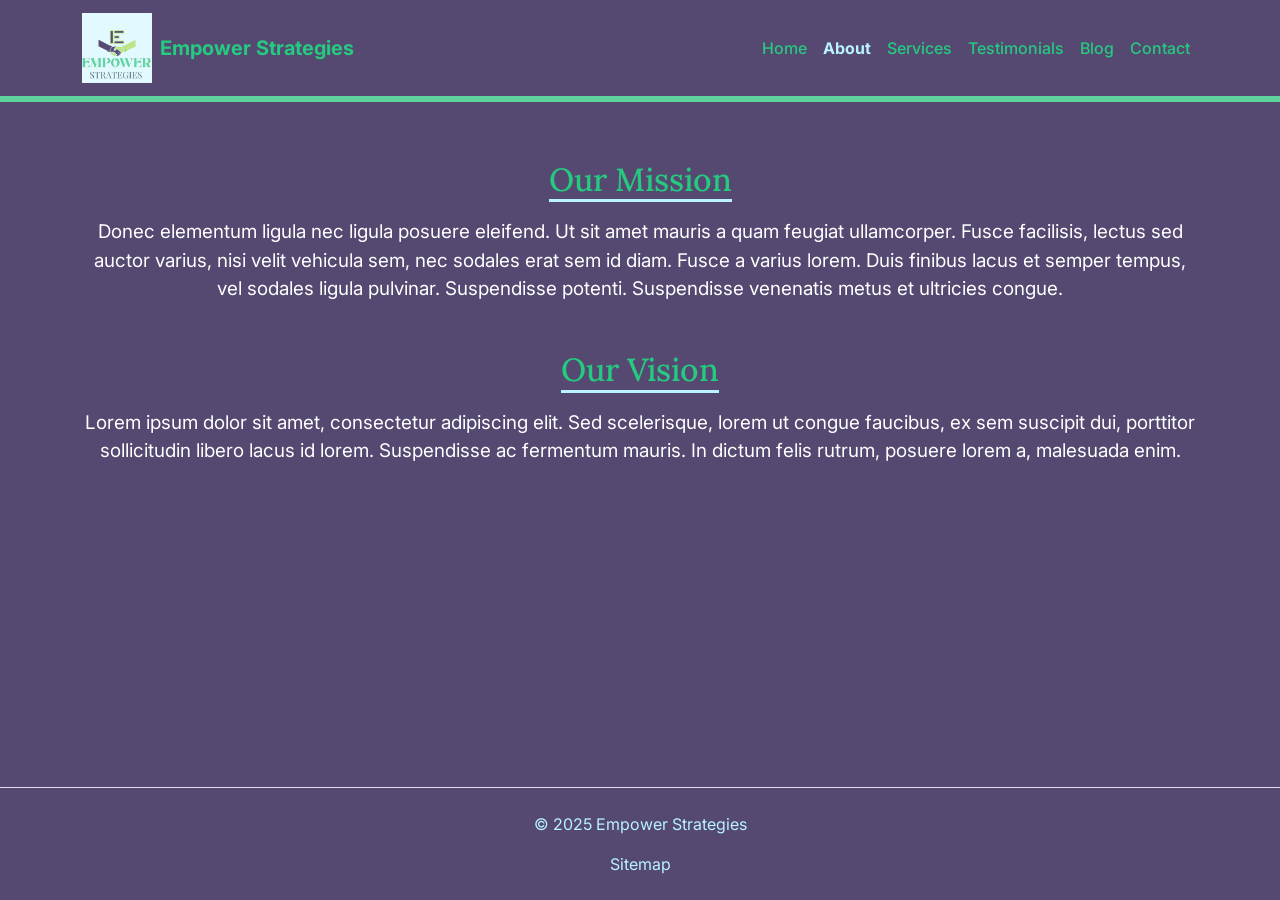
<file: Empower Strategies/about.html>
<!doctype html>
<html lang="en">
<head>
  <meta charset="utf-8">
  <meta name="viewport" content="width=device-width, initial-scale=1">
  <title>Empower Strategies – About Us</title>
  <meta name="description" content="Learn more about Empower Strategies, our mission, and our vision.">
  <!-- Google Fonts -->
  <link href="https://fonts.googleapis.com/css2?family=Inter:wght@400;600&family=Lora:wght@700&display=swap" rel="stylesheet">
  <!-- Bootstrap CSS -->
  <link rel="stylesheet" href="https://cdn.jsdelivr.net/npm/bootstrap@5.3.2/dist/css/bootstrap.min.css">
  <!-- Your CSS -->
  <link rel="stylesheet" href="css/main.css?v=1.0.0">
</head>
<body class="about-page">

  <!-- Navbar -->
  <header class="border-bottom">
    <nav class="navbar navbar-expand-lg">
      <div class="container">
        <a class="navbar-brand d-flex align-items-center" href="index.html">
          <img src="img/logo4.jpg" alt="Empower Strategies Logo" height="30" class="me-2">
          <span>Empower Strategies</span>
        </a>
        <button class="navbar-toggler" type="button" data-bs-toggle="collapse" data-bs-target="#navMenu">
          <span class="navbar-toggler-icon"></span>
        </button>
        <div id="navMenu" class="collapse navbar-collapse">
          <ul class="navbar-nav ms-auto">
            <li class="nav-item"><a class="nav-link" href="index.html">Home</a></li>
            <li class="nav-item"><a class="nav-link active" href="about.html">About</a></li>
            <li class="nav-item"><a class="nav-link" href="services.html">Services</a></li>
            <li class="nav-item"><a class="nav-link" href="testimonials.html">Testimonials</a></li>
            <li class="nav-item"><a class="nav-link" href="blog.html">Blog</a></li>
            <li class="nav-item"><a class="nav-link" href="contact.html">Contact</a></li>
          </ul>
        </div>
      </div>
    </nav>
  </header>

  <!-- About Content -->
  <main class="container py-5 text-center">
    <div class="about-block">
      <h2>Our Mission</h2>
      <p>
        Donec elementum ligula nec ligula posuere eleifend. Ut sit amet mauris a quam feugiat ullamcorper. 
        Fusce facilisis, lectus sed auctor varius, nisi velit vehicula sem, nec sodales erat sem id diam. 
        Fusce a varius lorem. Duis finibus lacus et semper tempus, vel sodales ligula pulvinar. 
        Suspendisse potenti. Suspendisse venenatis metus et ultricies congue.
      </p>
    </div>

    <div class="about-block">
      <h2>Our Vision</h2>
      <p>
        Lorem ipsum dolor sit amet, consectetur adipiscing elit. Sed scelerisque, lorem ut congue faucibus, 
        ex sem suscipit dui, porttitor sollicitudin libero lacus id lorem. Suspendisse ac fermentum mauris. 
        In dictum felis rutrum, posuere lorem a, malesuada enim.
      </p>
    </div>
  </main>

  <!-- Footer -->
  <footer class="py-4 border-top text-center">
    <p>&copy; 2025 Empower Strategies</p>
    <a href="sitemap.xml">Sitemap</a>
  </footer>

  <!-- Bootstrap JS -->
  <script defer src="https://cdn.jsdelivr.net/npm/bootstrap@5.3.2/dist/js/bootstrap.bundle.min.js"></script>
  <!-- Your JS -->
  <script defer src="js/main.js?v=1.0.0"></script>
</body>
</html>
</file>
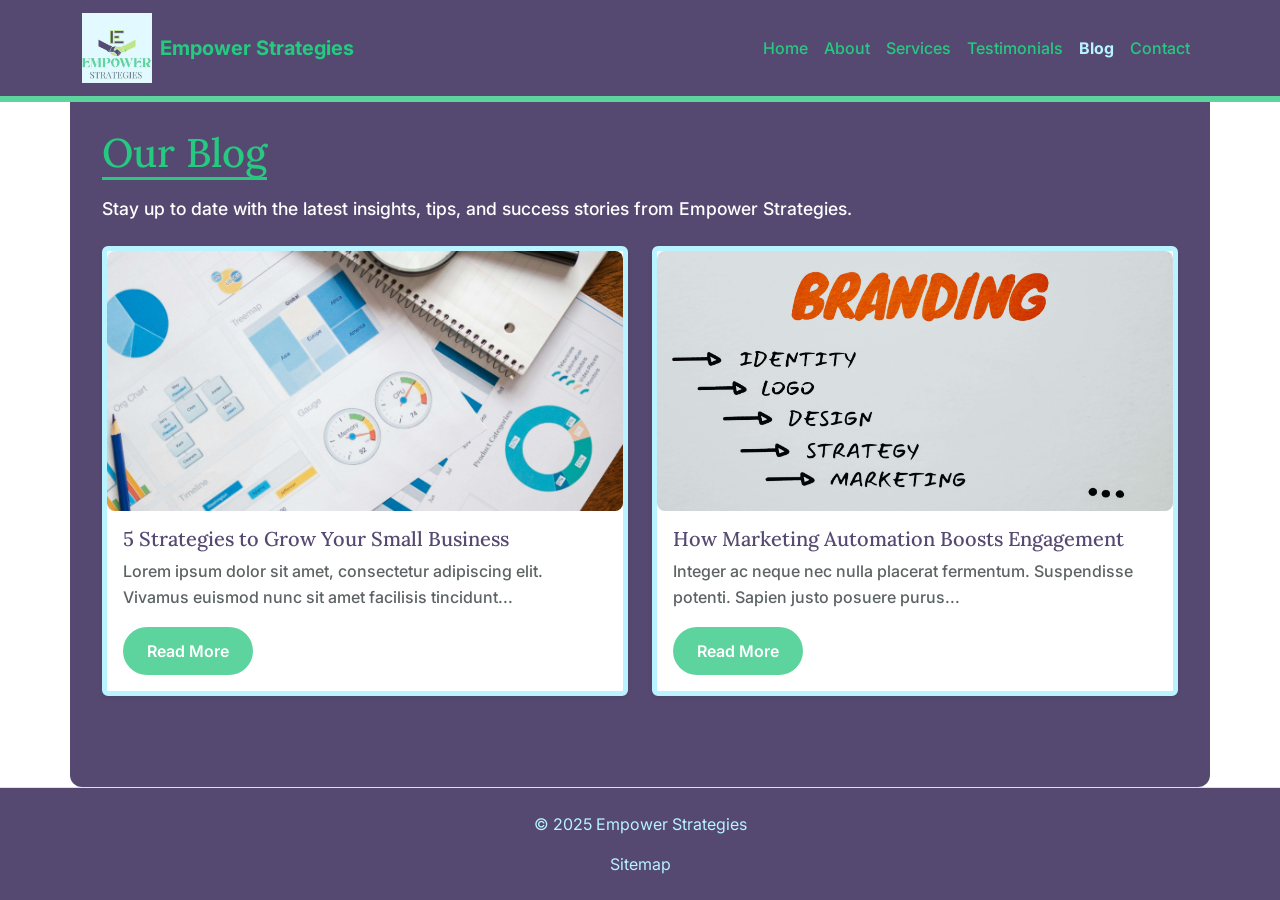
<file: Empower Strategies/blog.html>
<!doctype html>
<html lang="en">
<head>
  <meta charset="utf-8">
  <meta name="viewport" content="width=device-width, initial-scale=1">
  <title>Empower Strategies – Blog</title>
  <meta name="description" content="Read the latest articles and insights from Empower Strategies.">
  <!-- Google Fonts -->
  <link href="https://fonts.googleapis.com/css2?family=Inter:wght@400;600&family=Lora:wght@700&display=swap" rel="stylesheet">
  <!-- Bootstrap CSS -->
  <link rel="stylesheet" href="https://cdn.jsdelivr.net/npm/bootstrap@5.3.2/dist/css/bootstrap.min.css">
  <!-- Your CSS -->
  <link rel="stylesheet" href="css/main.css?v=1.0.0">
</head>
<body>
  <!-- Header / Navigation -->
  <header class="border-bottom">
    <nav class="navbar navbar-expand-lg">
      <div class="container">
        <a class="navbar-brand d-flex align-items-center" href="index.html">
          <img src="img/logo4.jpg" alt="Empower Strategies Logo" height="30" class="me-2">
          <span>Empower Strategies</span>
        </a>
        <button class="navbar-toggler" type="button" data-bs-toggle="collapse" data-bs-target="#navMenu">
          <span class="navbar-toggler-icon"></span>
        </button>
        <div id="navMenu" class="collapse navbar-collapse">
          <ul class="navbar-nav ms-auto">
            <li class="nav-item"><a class="nav-link" href="index.html">Home</a></li>
            <li class="nav-item"><a class="nav-link" href="about.html">About</a></li>
            <li class="nav-item"><a class="nav-link" href="services.html">Services</a></li>
            <li class="nav-item"><a class="nav-link" href="testimonials.html">Testimonials</a></li>
            <li class="nav-item"><a class="nav-link active" href="blog.html" aria-current="page">Blog</a></li>
            <li class="nav-item"><a class="nav-link" href="contact.html">Contact</a></li>
          </ul>
        </div>
      </div>
    </nav>
  </header>

  <!-- Main content -->
  <main class="container py-5 blog-page">
	<div class="blog-intro">
    <h1>Our Blog</h1>
    <p class="mb-4">Stay up to date with the latest insights, tips, and success stories from Empower Strategies.</p>

    <!-- Blog post previews -->
    <div class="row g-4">
      <div class="col-md-6">
        <div class="card h-100 shadow-sm">
          <img src="img/blog1.jpg" class="card-img-top" alt="Blog post 1 image">
          <div class="card-body">
            <h5 class="card-title">5 Strategies to Grow Your Small Business</h5>
            <p class="card-text">Lorem ipsum dolor sit amet, consectetur adipiscing elit. Vivamus euismod nunc sit amet facilisis tincidunt...</p>
            <a href="#" class="btn btn-primary">Read More</a>
          </div>
        </div>
      </div>

      <div class="col-md-6">
        <div class="card h-100 shadow-sm">
          <img src="img/blog2.jpg" class="card-img-top" alt="Blog post 2 image">
          <div class="card-body">
            <h5 class="card-title">How Marketing Automation Boosts Engagement</h5>
            <p class="card-text">Integer ac neque nec nulla placerat fermentum. Suspendisse potenti. Sapien justo posuere purus...</p>
            <a href="#" class="btn btn-primary">Read More</a>
          </div>
        </div>
      </div>
    </div>
  </main>

  <!-- Footer -->
  <footer class="py-4 border-top text-center">
    <p>&copy; 2025 Empower Strategies</p>
    <a href="sitemap.xml">Sitemap</a>
  </footer>

  <!-- Bootstrap JS -->
  <script defer src="https://cdn.jsdelivr.net/npm/bootstrap@5.3.2/dist/js/bootstrap.bundle.min.js"></script>
  <!-- Your JS -->
  <script defer src="js/main.js?v=1.0.0"></script>
</body>
</html>
</file>
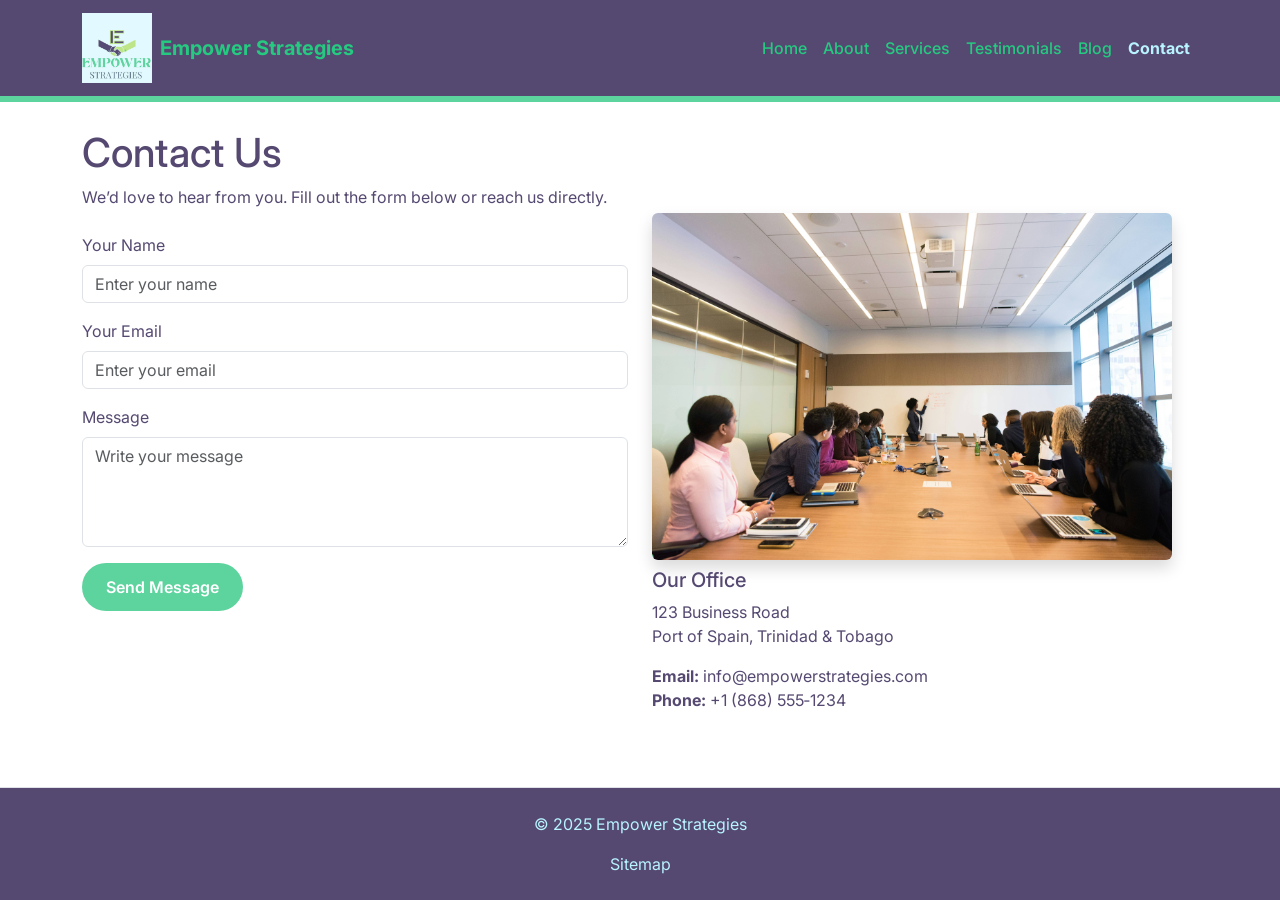
<file: Empower Strategies/contact.html>
<!doctype html>
<html lang="en">
<head>
  <meta charset="utf-8">
  <meta name="viewport" content="width=device-width, initial-scale=1">
  <title>Empower Strategies – Contact Us</title>
  <meta name="description" content="Get in touch with Empower Strategies for inquiries, support, or collaboration.">
  <!-- Google Fonts -->
  <link href="https://fonts.googleapis.com/css2?family=Inter:wght@400;600&family=Lora:wght@700&display=swap" rel="stylesheet">
  <!-- Bootstrap CSS -->
  <link rel="stylesheet" href="https://cdn.jsdelivr.net/npm/bootstrap@5.3.2/dist/css/bootstrap.min.css">
  <!-- Your CSS -->
  <link rel="stylesheet" href="css/main.css?v=1.0.0">
</head>
<body>
  <!-- Header / Navigation -->
  <header class="border-bottom">
    <nav class="navbar navbar-expand-lg">
      <div class="container">
         <a class="navbar-brand d-flex align-items-center" href="index.html">
  <img src="img/logo4.jpg" alt="Empower Strategies Logo" height="30" class="me-2">
  <span>Empower Strategies</span>
</a>
        <button class="navbar-toggler" type="button" data-bs-toggle="collapse" data-bs-target="#navMenu">
          <span class="navbar-toggler-icon"></span>
        </button>
        <div id="navMenu" class="collapse navbar-collapse">
          <ul class="navbar-nav ms-auto">
            <li class="nav-item"><a class="nav-link" href="index.html">Home</a></li>
            <li class="nav-item"><a class="nav-link" href="about.html">About</a></li>
            <li class="nav-item"><a class="nav-link" href="services.html">Services</a></li>
            <li class="nav-item"><a class="nav-link" href="testimonials.html">Testimonials</a></li>
            <li class="nav-item"><a class="nav-link" href="blog.html">Blog</a></li>
            <li class="nav-item"><a class="nav-link active" href="contact.html" aria-current="page">Contact</a></li>
          </ul>
        </div>
      </div>
    </nav>
  </header>

  <!-- Main content -->
  <main class="container py-5">
    <h1>Contact Us</h1>
    <p class="mb-4">We’d love to hear from you. Fill out the form below or reach us directly.</p>
      <!-- Contact form -->
      <div class="row g-4">
  <div class="col-md-6">
        <form>
          <div class="mb-3">
            <label for="name" class="form-label">Your Name</label>
            <input type="text" class="form-control" id="name" placeholder="Enter your name">
          </div>
          <div class="mb-3">
            <label for="email" class="form-label">Your Email</label>
            <input type="email" class="form-control" id="email" placeholder="Enter your email">
          </div>
          <div class="mb-3">
            <label for="message" class="form-label">Message</label>
            <textarea class="form-control" id="message" rows="4" placeholder="Write your message"></textarea>
          </div>
          <button type="submit" class="btn btn-primary">Send Message</button>
        </form>
      </div>

      <!-- Contact details -->
       <div class="col-md-6">
	 <img src="img/contact1.jpg" alt="Office team working" style="max-width:520px; margin-top:-20px;" class="rounded shadow mb-2">

        <h5>Our Office</h5>
        <p>123 Business Road<br>Port of Spain, Trinidad & Tobago</p>
        <p><strong>Email:</strong> info@empowerstrategies.com<br><strong>Phone:</strong> +1 (868) 555‑1234</p>
      </div>
    </div>
  </main>

  <!-- Footer -->
  <footer class="py-4 border-top text-center">
    <p>&copy; 2025 Empower Strategies</p>
    <a href="sitemap.xml">Sitemap</a>
  </footer>

  <!-- Bootstrap JS -->
  <script defer src="https://cdn.jsdelivr.net/npm/bootstrap@5.3.2/dist/js/bootstrap.bundle.min.js"></script>
  <!-- Your JS -->
  <script defer src="js/main.js?v=1.0.0"></script>
</body>
</html>
</file>
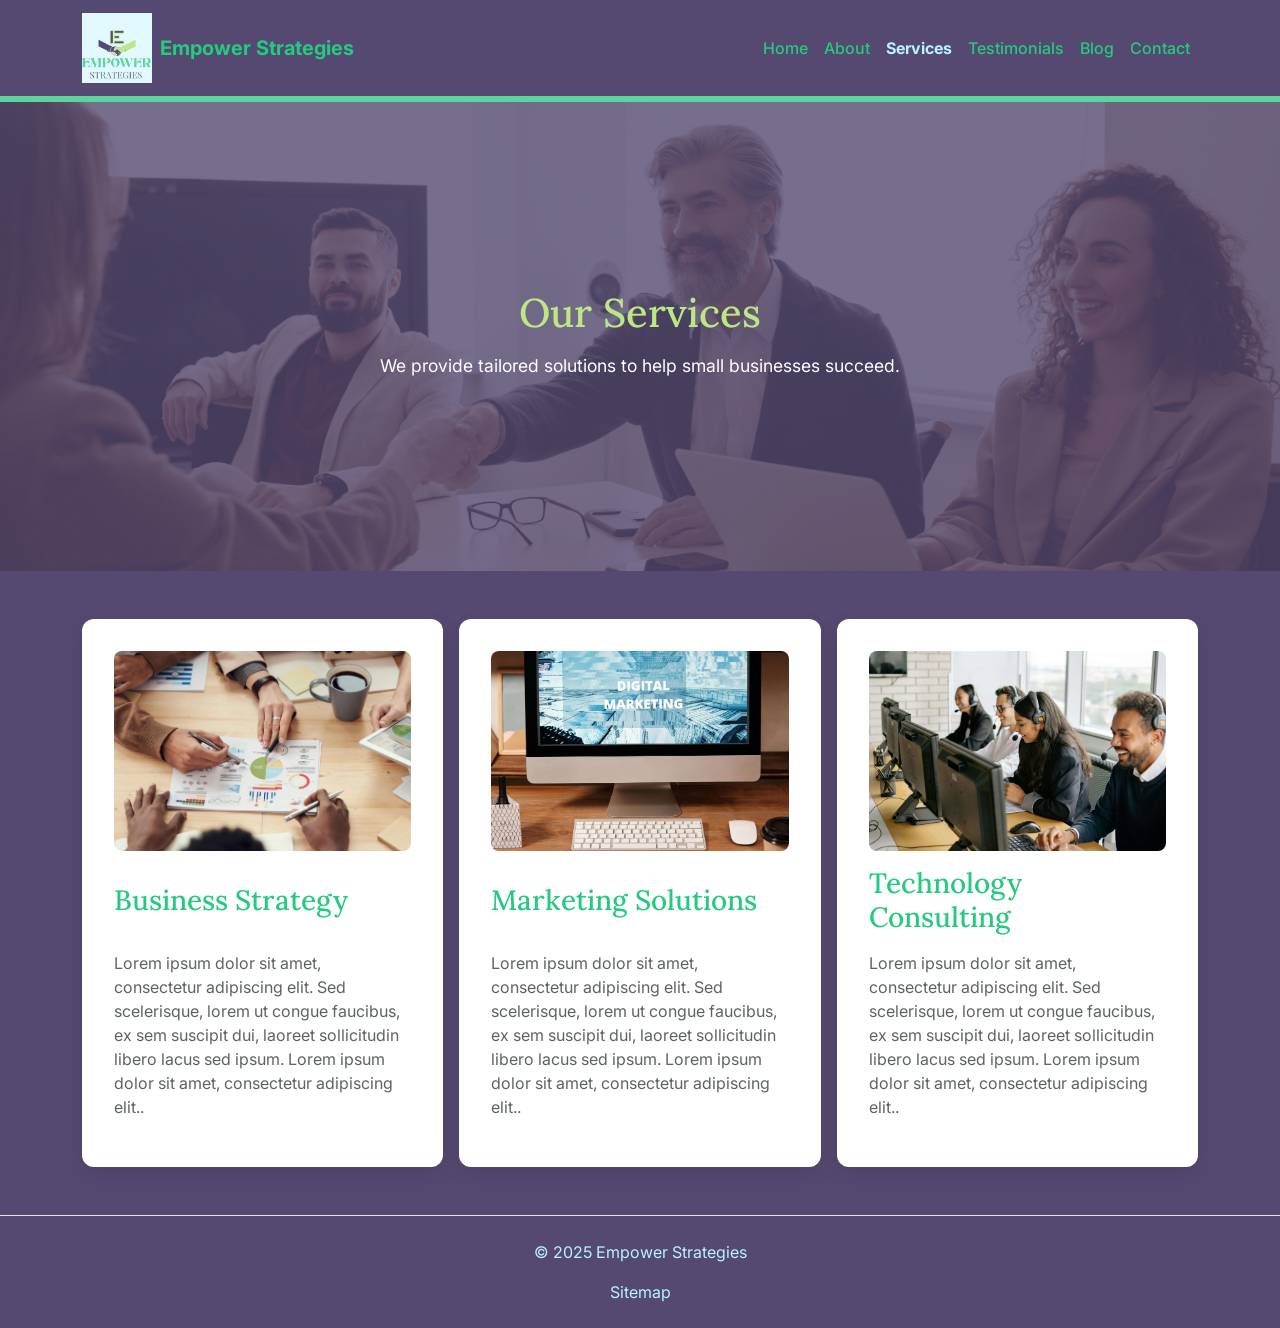
<file: Empower Strategies/services.html>
<!doctype html>
<html lang="en">
<head>
  <meta charset="utf-8">
  <meta name="viewport" content="width=device-width, initial-scale=1">
  <title>Empower Strategies – About Us</title>
  <meta name="description" content="Learn more about Empower Strategies, our mission, and our team.">
  <!-- Google Fonts -->
  <link href="https://fonts.googleapis.com/css2?family=Inter:wght@400;600&family=Lora:wght@700&display=swap" rel="stylesheet">
  <!-- Bootstrap CSS -->
  <link rel="stylesheet" href="https://cdn.jsdelivr.net/npm/bootstrap@5.3.2/dist/css/bootstrap.min.css">
  <!-- Your CSS -->
  <link rel="stylesheet" href="css/main.css?v=1.0.0">
</head>
<body class="services-page">
<header class="border-bottom">
    <nav class="navbar navbar-expand-lg">
      <div class="container">
        <a class="navbar-brand d-flex align-items-center" href="index.html">
          <img src="img/logo4.jpg" alt="Empower Strategies Logo" height="30" class="me-2">
          <span>Empower Strategies</span>
        </a>
        <button class="navbar-toggler" type="button" data-bs-toggle="collapse" data-bs-target="#navMenu">
          <span class="navbar-toggler-icon"></span>
        </button>
        <div id="navMenu" class="collapse navbar-collapse">
          <ul class="navbar-nav ms-auto">
            <li class="nav-item"><a class="nav-link" href="index.html">Home</a></li>
            <li class="nav-item"><a class="nav-link active" href="about.html">About</a></li>
            <li class="nav-item"><a class="nav-link" href="services.html">Services</a></li>
            <li class="nav-item"><a class="nav-link" href="testimonials.html">Testimonials</a></li>
            <li class="nav-item"><a class="nav-link" href="blog.html">Blog</a></li>
            <li class="nav-item"><a class="nav-link" href="contact.html">Contact</a></li>
          </ul>
        </div>
      </div>
    </nav>
  </header>

<!-- Hero Banner -->
<section class="services-hero text-center text-white">
  <div class="container">
    <h1>Our Services</h1>
    <p>We provide tailored solutions to help small businesses succeed.</p>
  </div>
</section>

<section class="services-grid container py-5">
  <div class="row no-gutters"> <!-- no gap -->
    
    <div class="col-md-4">
      <div class="service-box">
        <img src="img/service1.jpg" alt="Business Strategy">
        <h3>Business Strategy</h3>
        <p>Lorem ipsum dolor sit amet, consectetur adipiscing elit. Sed scelerisque, lorem ut congue faucibus, ex sem suscipit dui, laoreet sollicitudin libero lacus sed ipsum. Lorem ipsum dolor sit amet, consectetur adipiscing elit..</p>
      </div>
    </div>

    <div class="col-md-4">
      <div class="service-box">
        <img src="img/service2.jpg" alt="Marketing Solutions">
        <h3>Marketing Solutions</h3>
        <p>Lorem ipsum dolor sit amet, consectetur adipiscing elit. Sed scelerisque, lorem ut congue faucibus, ex sem suscipit dui, laoreet sollicitudin libero lacus sed ipsum. Lorem ipsum dolor sit amet, consectetur adipiscing elit..</p>
      </div>
    </div>

    <div class="col-md-4">
      <div class="service-box">
        <img src="img/service3.jpg" alt="Technology Consulting">
        <h3>Technology Consulting</h3>
        <p>Lorem ipsum dolor sit amet, consectetur adipiscing elit. Sed scelerisque, lorem ut congue faucibus, ex sem suscipit dui, laoreet sollicitudin libero lacus sed ipsum. Lorem ipsum dolor sit amet, consectetur adipiscing elit..</p>
      </div>
    </div>

  </div>
</section>



<!-- Footer -->
  <footer class="py-4 border-top text-center">
    <p>&copy; 2025 Empower Strategies</p>
    <a href="sitemap.xml">Sitemap</a>
  </footer>

  <!-- Bootstrap JS -->
  <script defer src="https://cdn.jsdelivr.net/npm/bootstrap@5.3.2/dist/js/bootstrap.bundle.min.js"></script>
  <!-- Your JS -->
  <script defer src="js/main.js?v=1.0.0"></script>
</body>
</html>
</file>
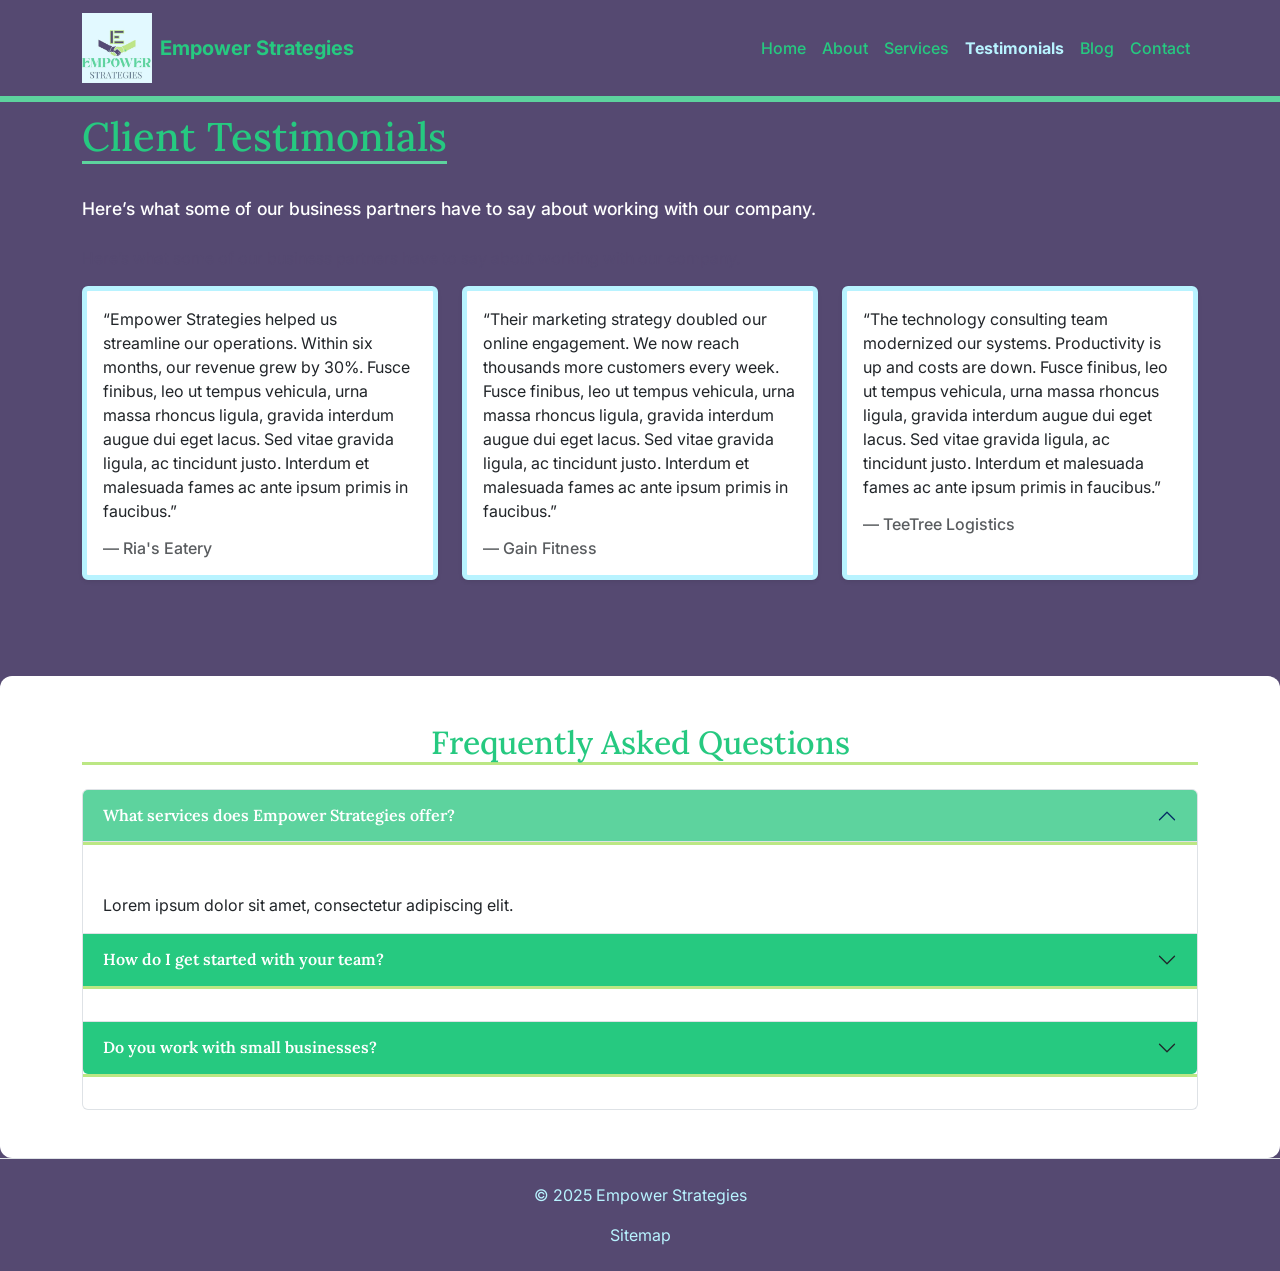
<file: Empower Strategies/testimonials.html>
<!doctype html>
<html lang="en">
<head>
  <meta charset="utf-8">
  <meta name="viewport" content="width=device-width, initial-scale=1">
  <title>Empower Strategies – Testimonials</title>
  <meta name="description" content="Read testimonials from businesses who partnered with Empowered Strategies and achieved success.">
  <!-- Google Fonts -->
  <link href="https://fonts.googleapis.com/css2?family=Inter:wght@400;600&family=Lora:wght@700&display=swap" rel="stylesheet">
  <!-- Bootstrap CSS -->
  <link rel="stylesheet" href="https://cdn.jsdelivr.net/npm/bootstrap@5.3.2/dist/css/bootstrap.min.css">
  <!-- Your CSS -->
  <link rel="stylesheet" href="css/main.css?v=1.0.0">
</head>
<body class="testimonials-page">

  <!-- Header / Navigation -->
  <header class="border-bottom">
    <nav class="navbar navbar-expand-lg">
      <div class="container">
         <a class="navbar-brand d-flex align-items-center" href="index.html">
  <img src="img/logo4.jpg" alt="Empower Strategies Logo" height="30" class="me-2">
  <span>Empower Strategies</span>
</a>
        <button class="navbar-toggler" type="button" data-bs-toggle="collapse" data-bs-target="#navMenu">
          <span class="navbar-toggler-icon"></span>
        </button>
        <div id="navMenu" class="collapse navbar-collapse">
          <ul class="navbar-nav ms-auto">
            <li class="nav-item"><a class="nav-link" href="index.html">Home</a></li>
            <li class="nav-item"><a class="nav-link" href="about.html">About</a></li>
            <li class="nav-item"><a class="nav-link" href="services.html">Services</a></li>
            <li class="nav-item"><a class="nav-link active" href="testimonials.html" aria-current="page">Testimonials</a></li>
            <li class="nav-item"><a class="nav-link" href="blog.html">Blog</a></li>
            <li class="nav-item"><a class="nav-link" href="contact.html">Contact</a></li>
          </ul>
        </div>
      </div>
    </nav>
  </header>

  <!-- Main content -->
  <main class="container py-5">
    <h1>Client Testimonials</h1>
	<p class="mb-4 testimonial-intro">
  Here’s what some of our business partners have to say about working with our company.
</p>

    <p>Here’s what some of our business partners have to say about working with our company.</p>

    <!-- Testimonial cards -->
    <div class="row g-4">
      <div class="col-md-4">
        <div class="card h-100 shadow-sm">
          <div class="card-body">
            <p class="card-text">“Empower Strategies helped us streamline our operations. Within six months, our revenue grew by 30%.
				Fusce finibus, leo ut tempus vehicula, urna massa rhoncus ligula, gravida interdum augue dui eget lacus. 
				Sed vitae gravida ligula, ac tincidunt justo. Interdum et malesuada fames ac ante ipsum primis in faucibus.”</p>
            <h6 class="card-subtitle text-muted mt-2">— Ria's Eatery</h6>
          </div>
        </div>
      </div>

      <div class="col-md-4">
        <div class="card h-100 shadow-sm">
          <div class="card-body">
            <p class="card-text">“Their marketing strategy doubled our online engagement. We now reach thousands more customers every week.
				Fusce finibus, leo ut tempus vehicula, urna massa rhoncus ligula, gravida interdum augue dui eget lacus. 
				Sed vitae gravida ligula, ac tincidunt justo. Interdum et malesuada fames ac ante ipsum primis in faucibus.”</p>
            <h6 class="card-subtitle text-muted mt-2">— Gain Fitness</h6>
          </div>
        </div>
      </div>

      <div class="col-md-4">
        <div class="card h-100 shadow-sm">
          <div class="card-body">
            <p class="card-text">“The technology consulting team modernized our systems. Productivity is up and costs are down.
				Fusce finibus, leo ut tempus vehicula, urna massa rhoncus ligula, gravida interdum augue dui eget lacus. 
				Sed vitae gravida ligula, ac tincidunt justo. Interdum et malesuada fames ac ante ipsum primis in faucibus.”</p>
            <h6 class="card-subtitle text-muted mt-2">— TeeTree Logistics</h6>
          </div>
        </div>
      </div>
    </div>
  </main>

<section class="faq py-5">
  <div class="container">
    <h2 class="text-center mb-4">Frequently Asked Questions</h2>
    <div class="accordion" id="faqAccordion">

      <div class="accordion-item">
        <h2 class="accordion-header" id="faq1">
          <button class="accordion-button" type="button" data-bs-toggle="collapse" data-bs-target="#collapse1">
            What services does Empower Strategies offer?
          </button>
        </h2>
        <div id="collapse1" class="accordion-collapse collapse show" data-bs-parent="#faqAccordion">
          <div class="accordion-body">
           Lorem ipsum dolor sit amet, consectetur adipiscing elit.
          </div>
        </div>
      </div>

      <div class="accordion-item">
        <h2 class="accordion-header" id="faq2">
          <button class="accordion-button collapsed" type="button" data-bs-toggle="collapse" data-bs-target="#collapse2">
            How do I get started with your team?
          </button>
        </h2>
        <div id="collapse2" class="accordion-collapse collapse" data-bs-parent="#faqAccordion">
          <div class="accordion-body">
            Lorem ipsum dolor sit amet, consectetur adipiscing elit.
          </div>
        </div>
      </div>

      <div class="accordion-item">
        <h2 class="accordion-header" id="faq3">
          <button class="accordion-button collapsed" type="button" data-bs-toggle="collapse" data-bs-target="#collapse3">
            Do you work with small businesses?
          </button>
        </h2>
        <div id="collapse3" class="accordion-collapse collapse" data-bs-parent="#faqAccordion">
          <div class="accordion-body">
            Lorem ipsum dolor sit amet, consectetur adipiscing elit..
          </div>
        </div>
      </div>

    </div>
  </div>
</section>


  <!-- Footer -->
  <footer class="py-4 border-top text-center">
    <p>&copy; 2025 Empower Strategies</p>
    <a href="sitemap.xml">Sitemap</a>
  </footer>

  <!-- Bootstrap JS -->
  <script defer src="https://cdn.jsdelivr.net/npm/bootstrap@5.3.2/dist/js/bootstrap.bundle.min.js"></script>
  <!-- Your JS -->
  <script defer src="js/main.js?v=1.0.0"></script>
</body>
</html>
</file>
<file: Empower Strategies/css/main.css>
:root {
  --lime-cream: #BCE784;
  --vintage-grape:#554971;
  --frosted-blue: #B8F3FF;
  --emerald-dark: #26C980;
  --emerald-light: #5DD39E;
  --dim-grey: #5D6364;
}

/* General body styling */
html, body {
  height: 100%;
}
body {
  padding-top: 80px; /* matches navbar height */
  font-family: 'Inter', sans-serif;
  color: var(--vintage-grape);
  display: flex;
  flex-direction: column;
}
main {
  flex: 1; /* pushes footer down */
}

/* Navbar */
.navbar {
  position: fixed;
  top: 0;
  left: 0;
  width: 100%;
  z-index: 1000;
  background-color: var(--vintage-grape);
  border-bottom: 6px solid var(--emerald-light);
}
.navbar-brand img {
  height: 70px;
}
.navbar .navbar-brand {
  color: var(--emerald-dark);
  font-weight: 700;
}
.navbar .navbar-brand:hover {
  color: #B8F3FF;
}
.navbar .nav-link {
  color: var(--emerald-dark);
  font-weight: 500;
  transition: color 0.3s ease;
}
.navbar .nav-link:hover,
.navbar .nav-link.active {
  color: #B8F3FF!important;
  font-weight: 700;
}

/* Hero section (generic bold hero) */
.bold {
  margin-top: 20px;
  background: linear-gradient(rgba(85,73,113,0.7), rgba(85,73,113,0.7)), 
              url('../img/bold.jpg') center/cover no-repeat;
  color: var(--lime-cream);
  text-align: center;
  display: flex;
  flex-direction: column;
  justify-content: center;
  align-items: center;
  min-height: 80vh;
  padding: 2rem;
}
.bold h1 {
  font-size: 3rem;
  margin-bottom: 1rem;
  font-family: 'Lora', serif;
}
.bold p {
  font-size: 1.25rem;
  max-width: 600px;
  margin: 0 auto 2rem;
}
.bold .btn {
  background-color: var(--emerald-light);
  color: #fff;
  font-weight: 600;
  padding: 0.75rem 1.5rem;
  border-radius: 30px;
  transition: background-color 0.3s ease;
}
.bold .btn:hover {
  background-color: var(--vintage-grape);
  color: var(--lime-cream);
}

/* Main content blocks */
.main-content {
  background-color: #fff;
  box-shadow: 0 4px 12px rgba(0,0,0,0.1);
  border-radius: 12px;
  padding: 4rem;
}
.main-content h2,
.main-content h3 {
  color: var(--vintage-grape);
  font-family: 'Lora', serif;
}
.main-content p {
  font-size: 1.18rem;
  line-height: 1.8;
  color: var(--dim-grey);
}

/* Buttons */
.btn-primary {
  background-color: var(--emerald-light);
  border: none;
  border-radius: 30px;
  font-weight: 600;
  padding: 0.75rem 1.5rem;
  transition: all 0.3s ease;
}
.btn-primary:hover {
  background-color: var(--vintage-grape);
  color: var(--lime-cream);
}

/* About page */
.about-page {
  background-color: var(--vintage-grape);
}
.about-block h2 {
  color: var(--emerald-dark);
  border-bottom: 3px solid var(--frosted-blue);
  font-family: 'Lora', serif;
  display: inline-block;
  margin-bottom: 1rem;
  margin-top: 2rem;
}
.about-block p {
  color: #fff;
  font-size: 1.18rem;
}

/* Services page */
.services-page {
  background-color: var(--vintage-grape);
  min-height: 100vh;
  padding-top: 4rem;
  padding-bottom: 4rem;
}
.services-hero {
  background: linear-gradient(rgba(85,73,113,0.8), rgba(85,73,113,0.8)), 
              url('../img/service4.jpg') center/cover no-repeat;
  padding: 12rem 4rem;
  text-align: center;
  color: #fff;
}
.services-hero h1 {
  font-family: 'Lora', serif;
  margin-top: 2rem;
  margin-bottom: 1rem;
  color: var(--lime-cream);
}
.services-hero p {
  font-size: 1.1rem;
  max-width: 700px;
  margin: 0 auto;
  color: #fff;
}
.services-grid .row {
  display: flex;
  flex-wrap: nowrap;
  margin: 0;
  gap: 1rem; /* adds space between cards */
}
.services-grid .col-md-4 {
  flex: 1;
  padding: 0;
}
.service-box {
  background-color: #fff;
  border-radius: 12px;
  padding: 2rem;
  box-shadow: 0 8px 20px rgba(0,0,0,0.1);
  display: flex;
  flex-direction: column;
  justify-content: space-between;
  height: 100%;
}
.service-box img {
  height: 200px;
  object-fit: cover;
  width: 100%;
  border-radius: 8px;
  margin-bottom: 1rem;
}
.service-box h3 {
  font-family: 'Lora', serif;
  color: var(--emerald-dark);
  margin-bottom: 1rem;
}
.service-box p {
  color: var(--dim-grey);
}

/* Testimonials page */
.testimonials-page {
  background-color:var(--vintage-grape); /* purple */
  min-height: 100vh;
  padding-top: 4rem;
  padding-bottom: 4rem;
}
.testimonials-page h1 {
  font-family: 'Lora', serif;
  color: var(--emerald-dark);
  border-bottom: 3px solid var(--emerald-light);
  display: inline-block;
  margin-bottom: 2rem;
}

.testimonial-intro {
  color: #fff; /* white text */
  font-size: 1.1rem;
  font-weight: 500;
}

/* Cards */
.card {
  background-color:#fff;
  border: 5px solid var(--frosted-blue);
  box-shadow: 0 6px 12px rgba(0,0,0,0.05);
  opacity: 0;
  transform: translateY(30px);
  transition: opacity 0.6s ease, transform 0.6s ease;
}

.card.visible {
  opacity: 1;
  transform: translateY(0);
}
.card:hover {
  transform: scale(1.02);
  box-shadow: 0 6px 16px rgba(0,0,0,0.15);
  transition: transform 0.3s ease, box-shadow 0.3s ease;
}
.card-title {
  color:var(--lime-cream);
}


/* FAQ section */
.faq {
  background-color: #fff;
  border-radius: 12px;
  padding: 3rem;
  margin-top: 3rem;
}
.faq h2 {
  color: var(--emerald-dark);
  border-bottom: 3px solid var(--lime-cream);
  font-family: 'Lora', serif;
  margin-bottom: 2rem;
}
.accordion-button {
  background-color: var(--emerald-dark);
  color: #fff;
  font-weight: 600;
}
.accordion-button:not(.collapsed) {
  background-color: var(--emerald-light);
  color: #fff;
}

/* Blog heading + intro styling */

.blog-page {
  background-color: var(--vintage-grape); /* pick any brand color */
  padding: 4rem 2rem;
  border-radius: 12px;
}

/* Keep blog cards white */
.blog-page .card {
  background-color: #fff;
}

.blog-intro h1 {
  color: var(--emerald-dark);   /* heading color */
  font-family: 'Lora', serif;
  border-bottom: 3px solid var(--emerald-dark);
  display: inline-block;
  margin-bottom: 1rem;
}

.blog-intro p {
  color: #fff; /* intro sentence color */
  font-size: 1.1rem;
  font-weight: 500;
}


.blog-page .card-title {
  color: var(--vintage-grape); /* or emerald-dark, lime-cream, etc. */
  font-family: 'Lora', serif;
}

.blog-page .card-text {
  color: var(--dim-grey);   /* or any brand color you prefer */
  font-size: 1rem;
  line-height: 1.6;
}

.blog-page .card {
  border: 5px solid var(--frosted-blue); /* or any brand color */
}


/* Uniform blog card images */
.card-img-top {
  height: 260px;       /* adjust to the size you want */
  object-fit: cover;   /* crops without distortion */
  width: 100%;         /* ensures full card width */
  border-radius: 8px;  /* keeps rounded corners consistent */
}


/* Make blog cards equal height only within the blog grid */
.blog .card.h-100 {
  height: 100%;
}

/* Keep body balanced and button anchored */
.blog .card-body {
  display: flex;
  flex-direction: column;
  gap: 0.75rem;
  flex: 1;
}
.blog .btn-primary {
  align-self: flex-start;
}

/* Nice hover polish */
.blog .card {
  transition: transform 0.3s ease, box-shadow 0.3s ease;
}
.blog .card:hover {
  transform: scale(1.02);
  box-shadow: 0 6px 16px rgba(0,0,0,0.15);
}

.contact-form input,
.contact-form textarea {
  border-radius: 8px;
  border: 2px solid var(--frosted-blue);
  padding: 0.75rem;
  font-size: 1rem;
}
.contact-form input:focus,
.contact-form textarea:focus {
  border-color: var(--emerald-light);
  outline: none;
  box-shadow: 0 0 6px rgba(93, 211, 158, 0.4);
}

.contact-img {
  max-width: 40px;   /* makes the image smaller */
  margin-top: -40px;  /* moves it upward */
  margin-bottom: 1rem; /* keeps space before the text */
  border-radius: 8px;
  box-shadow: 0 4px 12px rgba(0,0,0,0.1);
}

.contact-page {
  background: linear-gradient(rgba(85,73,113,0.85), rgba(85,73,113,0.85)),
              url('../img/contact-bg.jpg') center/cover no-repeat;
  color: #fff;
  padding: 4rem 2rem;
}


/* Footer */
footer {
  background-color: var(--vintage-grape);
  color: var(--frosted-blue);
  text-align: center;
  padding: 1rem;
}
footer a {
  color: var(--frosted-blue);
  text-decoration: none;
}
footer a:hover {
  text-decoration: underline;
}
</file>
